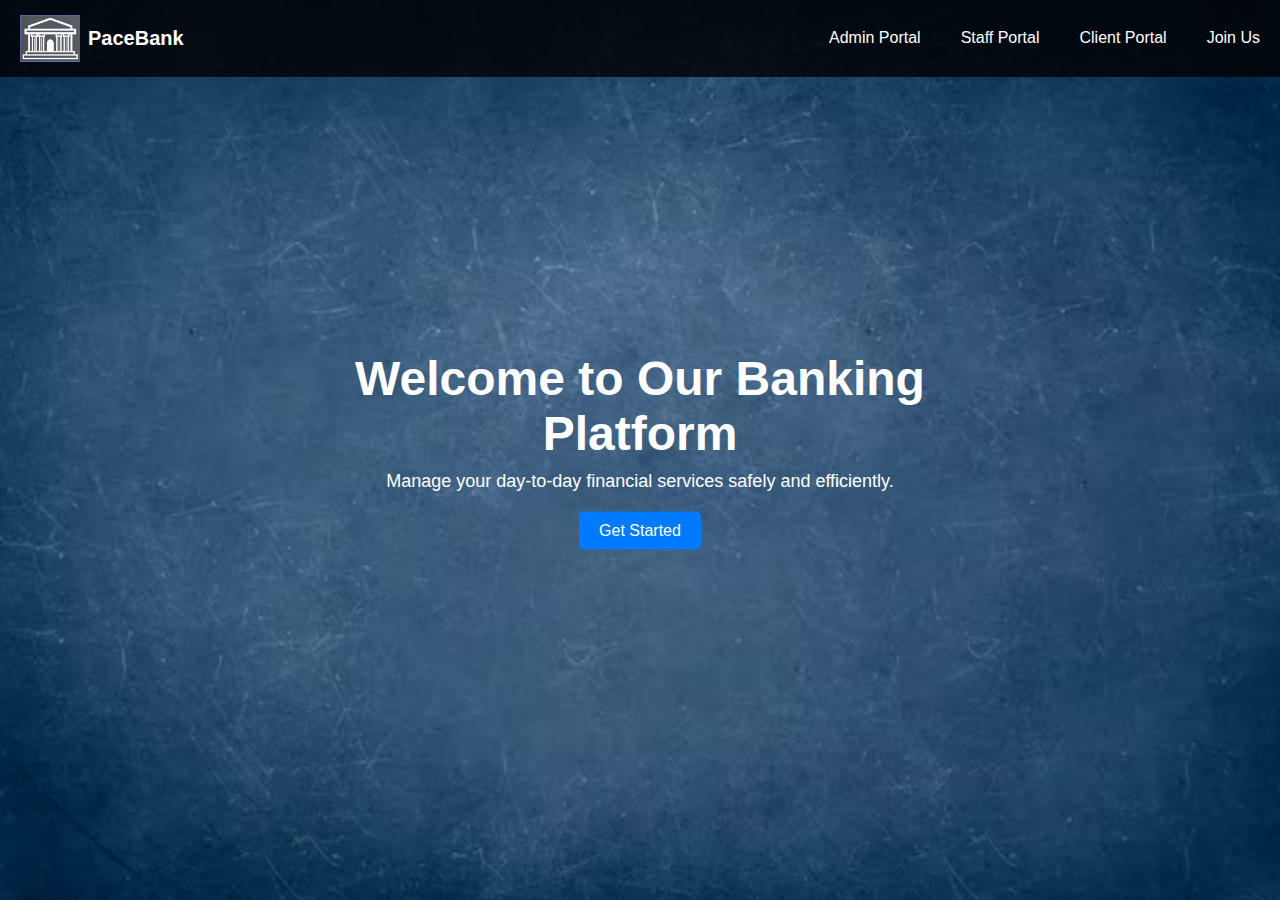
<file: SAMPLE/index.html>
<!DOCTYPE html>
<html lang="en">
<head>
    <meta charset="UTF-8">
    <meta name="viewport" content="width=device-width, initial-scale=1.0">
    <title>Banking App</title>
    <link rel="stylesheet" href="styles.css">
    <style>
        body {
            background-image: url('../SAMPLE/IMAGES/index1.avif');
            background-size: cover;
            background-position: center;
            background-repeat: no-repeat;
            background-attachment: fixed;
            color: #ffffff;
            margin: 0;
            font-family: Arial, sans-serif;
        }
    
        .app-bar {
            display: flex;
            justify-content: space-between;
            align-items: center;
            padding: 15px 20px;
            background-color: rgba(0, 0, 0, 0.8);
            position: relative;
        }

        .app-name {
            font-size: 24px;
            font-weight: bold;
        }

        .app-links {
            display: flex;
            gap: 20px;
        }

        .app-links a {
            color: #ffffff;
            text-decoration: none;
            font-size: 16px;
            transition: color 0.3s ease-in-out;
        }

        .app-links a:hover {
            color: #f1c40f;
        }

        .menu-toggle {
            display: none;
            font-size: 28px;
            cursor: pointer;
        }

        @media (max-width: 768px) {
            .menu-toggle {
                display: block;
            }

            .app-links {
                display: none;
                flex-direction: column;
                position: absolute;
                top: 60px;
                right: 10px;
                background-color: rgba(0, 0, 0, 0.95);
                padding: 15px;
                border-radius: 5px;
                width: 200px;
                text-align: right;
            }

            .app-links.active {
                display: flex;
                animation: fadeIn 0.3s ease-in-out;
            }

            .app-links a {
                display: block;
                padding: 10px;
                border-bottom: 1px solid rgba(255, 255, 255, 0.2);
            }

            .app-links a:last-child {
                border-bottom: none;
            }
        }

        @keyframes fadeIn {
            from {
                opacity: 0;
                transform: translateY(-10px);
            }
            to {
                opacity: 1;
                transform: translateY(0);
            }
        }
        .logo {
    display: flex;
    align-items: center;
    font-size: 20px;
    font-weight: bold;
    color:white;
}

.logo img {
    width: 60px; /* Adjust as needed */
    height: auto;
    margin-right: 8px; /* Space between image and text */
}

    </style> 
</head>
<body>
    <div class="app-bar">
        <div class="logo">
            <img src="../SAMPLE/IMAGES/logo.PNG" alt="PaceBank Logo">
            PaceBank
        </div>
        
        <div class="menu-toggle" onclick="toggleMenu()">☰</div>
        <div class="app-links">
            <a href="../SAMPLE/FRONTEND/admin_login.html">Admin Portal</a>
            <a href="../SAMPLE/staff/staff_login.php">Staff Portal</a>
            <a href="../SAMPLE/user/user_signup.php">Client Portal</a>
            <a href="../SAMPLE/user/user_signup.php">Join Us</a>
        </div>
    </div>

    <div class="main-content">
        <h1>Welcome to Our Banking Platform</h1>
        <p>Manage your day-to-day financial services safely and efficiently.</p>
        <button onclick="location.href='../SAMPLE/user/user_signup.php'">Get Started</button>
    </div>

    <script>
        function toggleMenu() {
            const menu = document.querySelector('.app-links');
            menu.classList.toggle('active');
        }

        // Close menu when clicking outside
        document.addEventListener("click", function(event) {
            const menu = document.querySelector(".app-links");
            const toggle = document.querySelector(".menu-toggle");

            if (!menu.contains(event.target) && !toggle.contains(event.target)) {
                menu.classList.remove("active");
            }
        });
    </script>
</body>
</html>
</file>
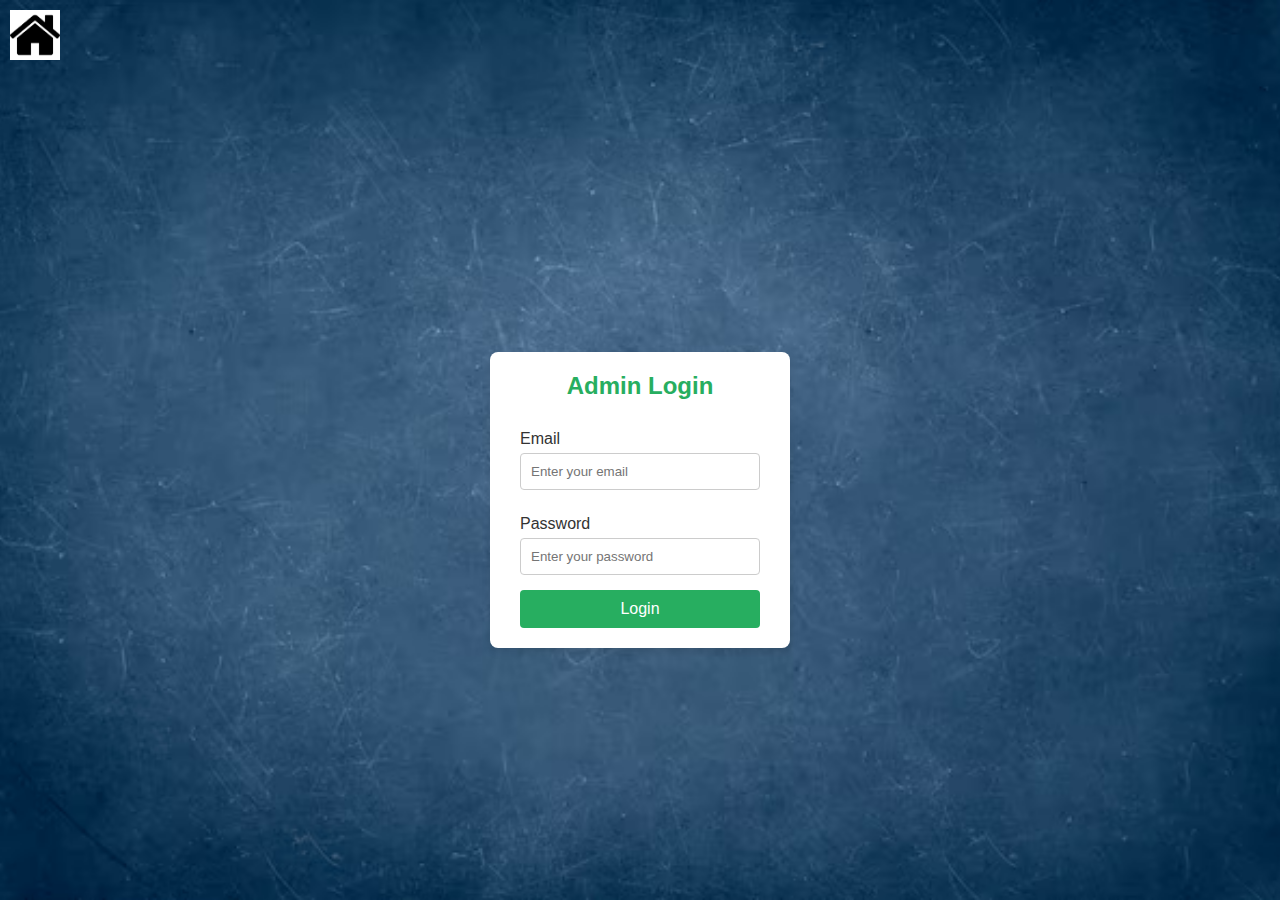
<file: SAMPLE/FRONTEND/admin_login.html>
<!DOCTYPE html>
<html lang="en">
<head>
    <meta charset="UTF-8">
    <meta name="viewport" content="width=device-width, initial-scale=1.0">
    <title>Admin Login</title>
    <link rel="stylesheet" href="admin_login.css">
    <style>
        body {
            background-image: url('../IMAGES/index1.avif');
            background-size: cover;
            background-position: center;
            color: #ffffff;
            margin: 0;
            font-family: Arial, sans-serif;
        }

        /* Position the image in the top-left corner */
        .corner-image {
            position: absolute;
            top: 10px;
            left: 10px;
        }

        .corner-image img {
            width: 50px;  /* Adjust image size */
            height: auto;
        }

        /* Styling for the login container */
        .login-container {
            margin-top: 100px;  /* Adjust this value based on the image position */
            text-align: center;
        }


     
        button:hover {
            background-color: #0056b3;
        }
    </style>
</head>
<body>

    <!-- Corner image with link -->
    <a href="../index.html" class="corner-image">
        <img src="../IMAGES/download.png" alt="Logo">
    </a>

    <div class="login-container">
        <h2>Admin Login</h2>
        <form action="../BACKEND/admin_login.php" method="POST">
            <label for="email">Email</label>
            <input type="email" id="email" name="email" placeholder="Enter your email" required>

            <label for="password">Password</label>
            <input type="password" id="password" name="password" placeholder="Enter your password" required>

            <button type="submit">Login</button>
        </form>
    </div>

</body>
</html>
</file>
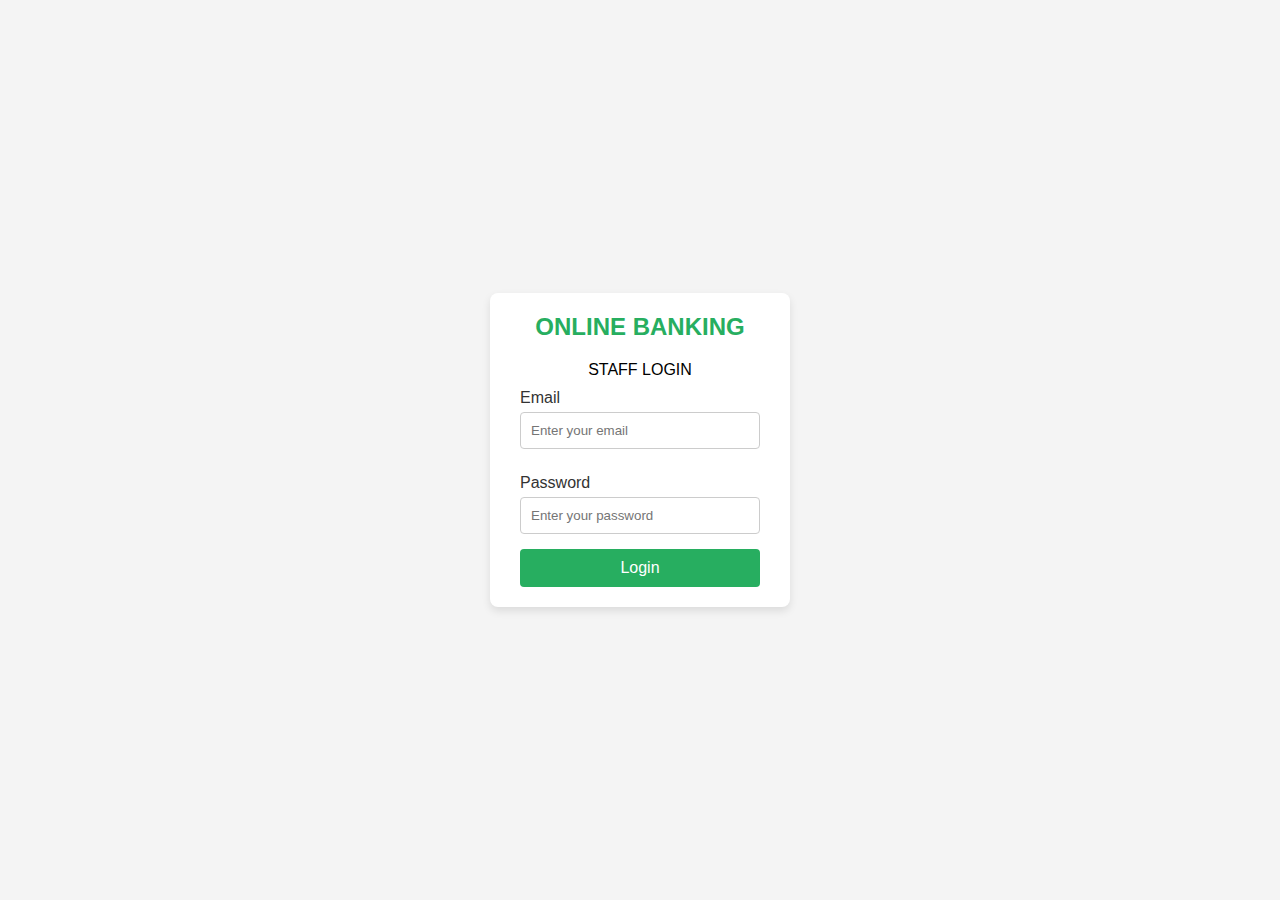
<file: SAMPLE/FRONTEND/staff_login.html>
<!DOCTYPE html>
<html lang="en">
<head>
    <meta charset="UTF-8">
    <meta name="viewport" content="width=device-width, initial-scale=1.0">
    <title>Staff Login</title>
    <link rel="stylesheet" href="admin_login.css">
</head>
<body>
    <div class="login-container">
        <h2>ONLINE BANKING</h2>
        <form action="../BACKEND/staff_login.php" method="POST">
            <p>STAFF LOGIN</p>
            <label for="email">Email</label>
            <input type="email" id="email" name="email" placeholder="Enter your email" required>

            <label for="password">Password</label>
            <input type="password" id="password" name="password" placeholder="Enter your password" required>
            <button type="submit">Login</button>
        </form>
    </div>
</body>
</html>
</file>
<file: SAMPLE/styles.css>
/* General reset */
* {
    margin: 0;
    padding: 0;
    box-sizing: border-box;
}

/* App bar styles */
.app-bar {
    display: flex;
    justify-content: space-between;
    align-items: center;
    padding: 10px 20px;
    background-color: rgba(0, 0, 0, 0.6);
    color: white;
    position: fixed;
    width: 100%;
    top: 0;
    z-index: 1000;
}

.app-name {
    font-size: 24px;
    font-weight: bold;
}

.app-links a {
    color: white;
    text-decoration: none;
    margin-left: 20px;
    font-size: 16px;
    transition: color 0.3s ease;
}

.app-links a:hover {
    color: #ff6347; /* Tomato color for hover effect */
}

/* Main content styles */
.main-content {
    text-align: center;
    position: absolute;
    top: 50%;
    left: 50%;
    transform: translate(-50%, -50%);
}

.main-content h1 {
    font-size: 48px;
    margin-bottom: 10px;
}

.main-content p {
    font-size: 18px;
    margin-bottom: 20px;
    color: #ffffff;
}

.main-content button {
    background-color: #007bff;
    color: white;
    padding: 10px 20px;
    font-size: 16px;
    border: none;
    border-radius: 5px;
    cursor: pointer;
    transition: background-color 0.3s ease, transform 0.2s ease;
}

.main-content button:hover {
    background-color: #0056b3;
    transform: scale(1.05);
}


/* Signup container styles */
.signup-container {
    max-width: 400px;
    margin: 100px auto;
    padding: 20px;
    background-color: rgba(255, 255, 255, 0.9);
    border-radius: 10px;
    box-shadow: 0 4px 8px rgba(0, 0, 0, 0.1);
    text-align: center;
}

.signup-container h2 {
    text-align: center;
    margin-bottom: 20px;
    font-size: 28px;
    color: #333;
}

.signup-container form {
    display: flex;
    flex-direction: column;
}

.signup-container label {
    margin-bottom: 5px;
    font-size: 14px;
    color: #555;
    text-align: left;
}

.signup-container input {
    padding: 10px;
    font-size: 14px;
    border: 1px solid #ccc;
    border-radius: 5px;
    margin-bottom: 15px;
}

.signup-container button {
    background-color: #007bff;
    color: white;
    padding: 10px 20px;
    font-size: 16px;
    border: none;
    border-radius: 5px;
    cursor: pointer;
    transition: background-color 0.3s ease, transform 0.2s ease;
}

.signup-container button:hover {
    background-color: #0056b3;
    transform: scale(1.05);
}

.signup-container .login-link {
    margin-top: 10px;
    font-size: 14px;
    color: #333;
}

.signup-container .login-link a {
    color: #007bff;
    text-decoration: none;
}

.signup-container .login-link a:hover {
    text-decoration: underline;
}



/* Login container styles */
.login-container {
    max-width: 400px;
    margin: 100px auto;
    padding: 20px;
    background-color: rgba(255, 255, 255, 0.9);
    border-radius: 10px;
    box-shadow: 0 4px 8px rgba(0, 0, 0, 0.1);
    text-align: center;
}

.login-container h2 {
    text-align: center;
    margin-bottom: 20px;
    font-size: 28px;
    color: #333;
}

.login-container form {
    display: flex;
    flex-direction: column;
}

.login-container label {
    margin-bottom: 5px;
    font-size: 14px;
    color: #555;
    text-align: left;
}

.login-container input {
    padding: 10px;
    font-size: 14px;
    border: 1px solid #ccc;
    border-radius: 5px;
    margin-bottom: 15px;
}

.login-container button {
    background-color: #007bff;
    color: white;
    padding: 10px 20px;
    font-size: 16px;
    border: none;
    border-radius: 5px;
    cursor: pointer;
    transition: background-color 0.3s ease, transform 0.2s ease;
}

.login-container button:hover {
    background-color: #0056b3;
    transform: scale(1.05);
}

.login-container .signup-link {
    margin-top: 10px;
    font-size: 14px;
    color: #333;
}

.login-container .signup-link a {
    color: #007bff;
    text-decoration: none;
}

.login-container .signup-link a:hover {
    text-decoration: underline;
}
</file>
<file: SAMPLE/FRONTEND/admin_login.css>
/* General reset */
* {
    margin: 0;
    padding: 0;
    box-sizing: border-box;
    font-family: Arial, sans-serif;
}

body {
    display: flex;
    justify-content: center;
    align-items: center;
    height: 100vh;
    background-color: #f4f4f4;
}

.login-container {
    background-color: #fff;
    border-radius: 8px;
    box-shadow: 0 4px 8px rgba(0, 0, 0, 0.1);
    padding: 20px 30px;
    width: 300px;
    text-align: center;
}

h2 {
    margin-bottom: 20px;
    color: #27ae60;
}

form {
    display: flex;
    flex-direction: column;
}

label {
    margin: 10px 0 5px;
    color: #333;
    text-align: left;
}

input[type="email"],
input[type="password"] {
    padding: 10px;
    border: 1px solid #ccc;
    border-radius: 4px;
    margin-bottom: 15px;
}

.remember-me {
    display: flex;
    align-items: center;
    margin-bottom: 20px;
}

.remember-me label {
    margin-left: 5px;
    font-size: 14px;
    color: #555;
}

button {
    padding: 10px 20px;
    background-color: #27ae60;
    color: #fff;
    border: none;
    border-radius: 4px;
    cursor: pointer;
    font-size: 16px;
}

button:hover {
    background-color: #219150;
}
</file>
